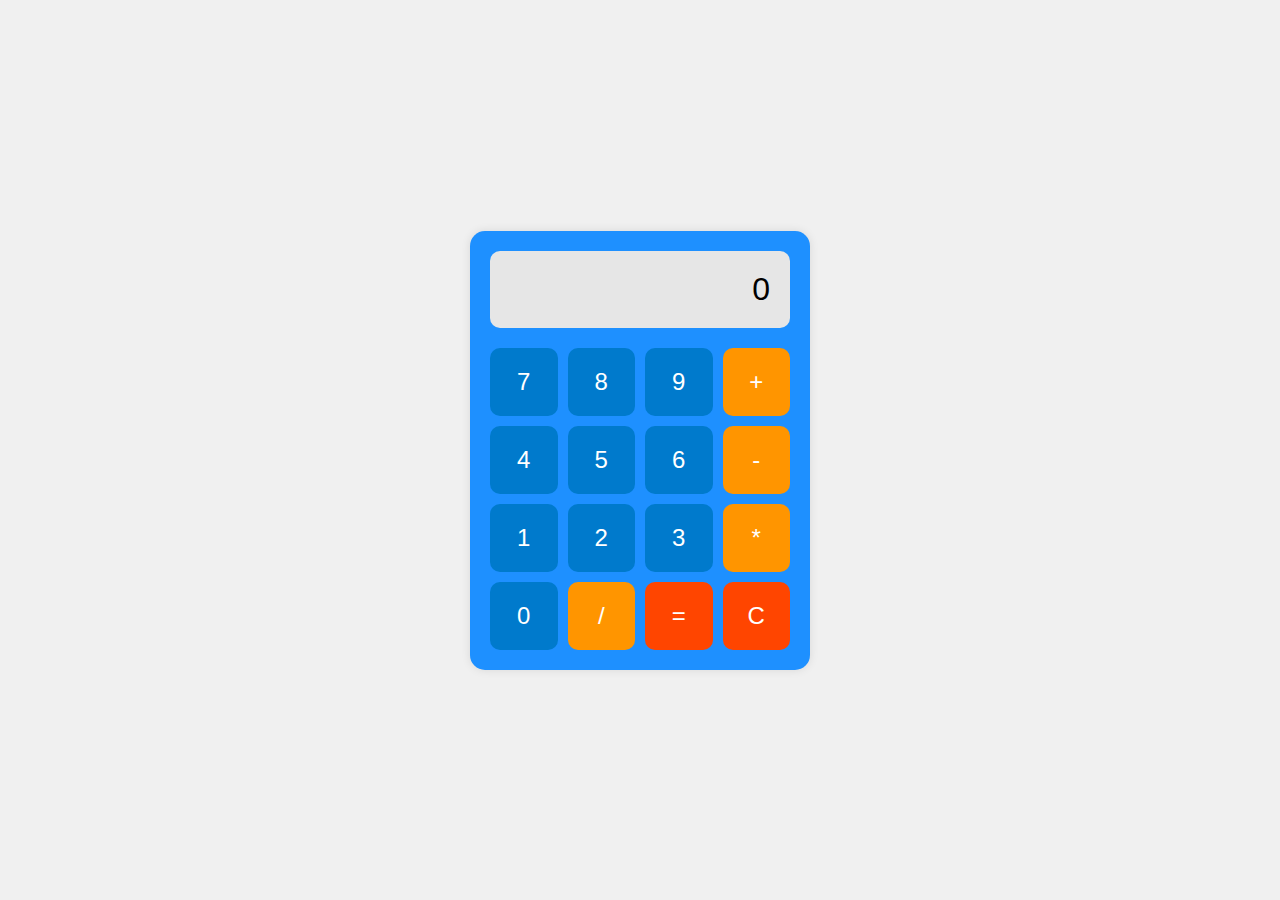
<file: Calculater/index.html>
<!DOCTYPE html>
<html lang="en">
<head>
    <meta charset="UTF-8">
    <meta name="viewport" content="width=device-width, initial-scale=1.0">
    <title>Basic Calculator</title>
    <link rel="stylesheet" href="style.css">
</head>
<body>
    <div class="calculator">
        <div class="display" id="display">0</div>
        <div class="buttons">
            <button class="btn" data-value="7">7</button>
            <button class="btn" data-value="8">8</button>
            <button class="btn" data-value="9">9</button>
            <button class="btn operator" data-value="+">+</button>
            <button class="btn" data-value="4">4</button>
            <button class="btn" data-value="5">5</button>
            <button class="btn" data-value="6">6</button>
            <button class="btn operator" data-value="-">-</button>
            <button class="btn" data-value="1">1</button>
            <button class="btn" data-value="2">2</button>
            <button class="btn" data-value="3">3</button>
            <button class="btn operator" data-value="*">*</button>
            <button class="btn" data-value="0">0</button>
            <button class="btn operator" data-value="/">/</button>
            <button class="btn" id="equals" data-value="=">=</button>
            <button class="btn" id="clear" data-value="C">C</button>
        </div>
    </div>
    <script src="script.js"></script>
</body>
</html>
</file>
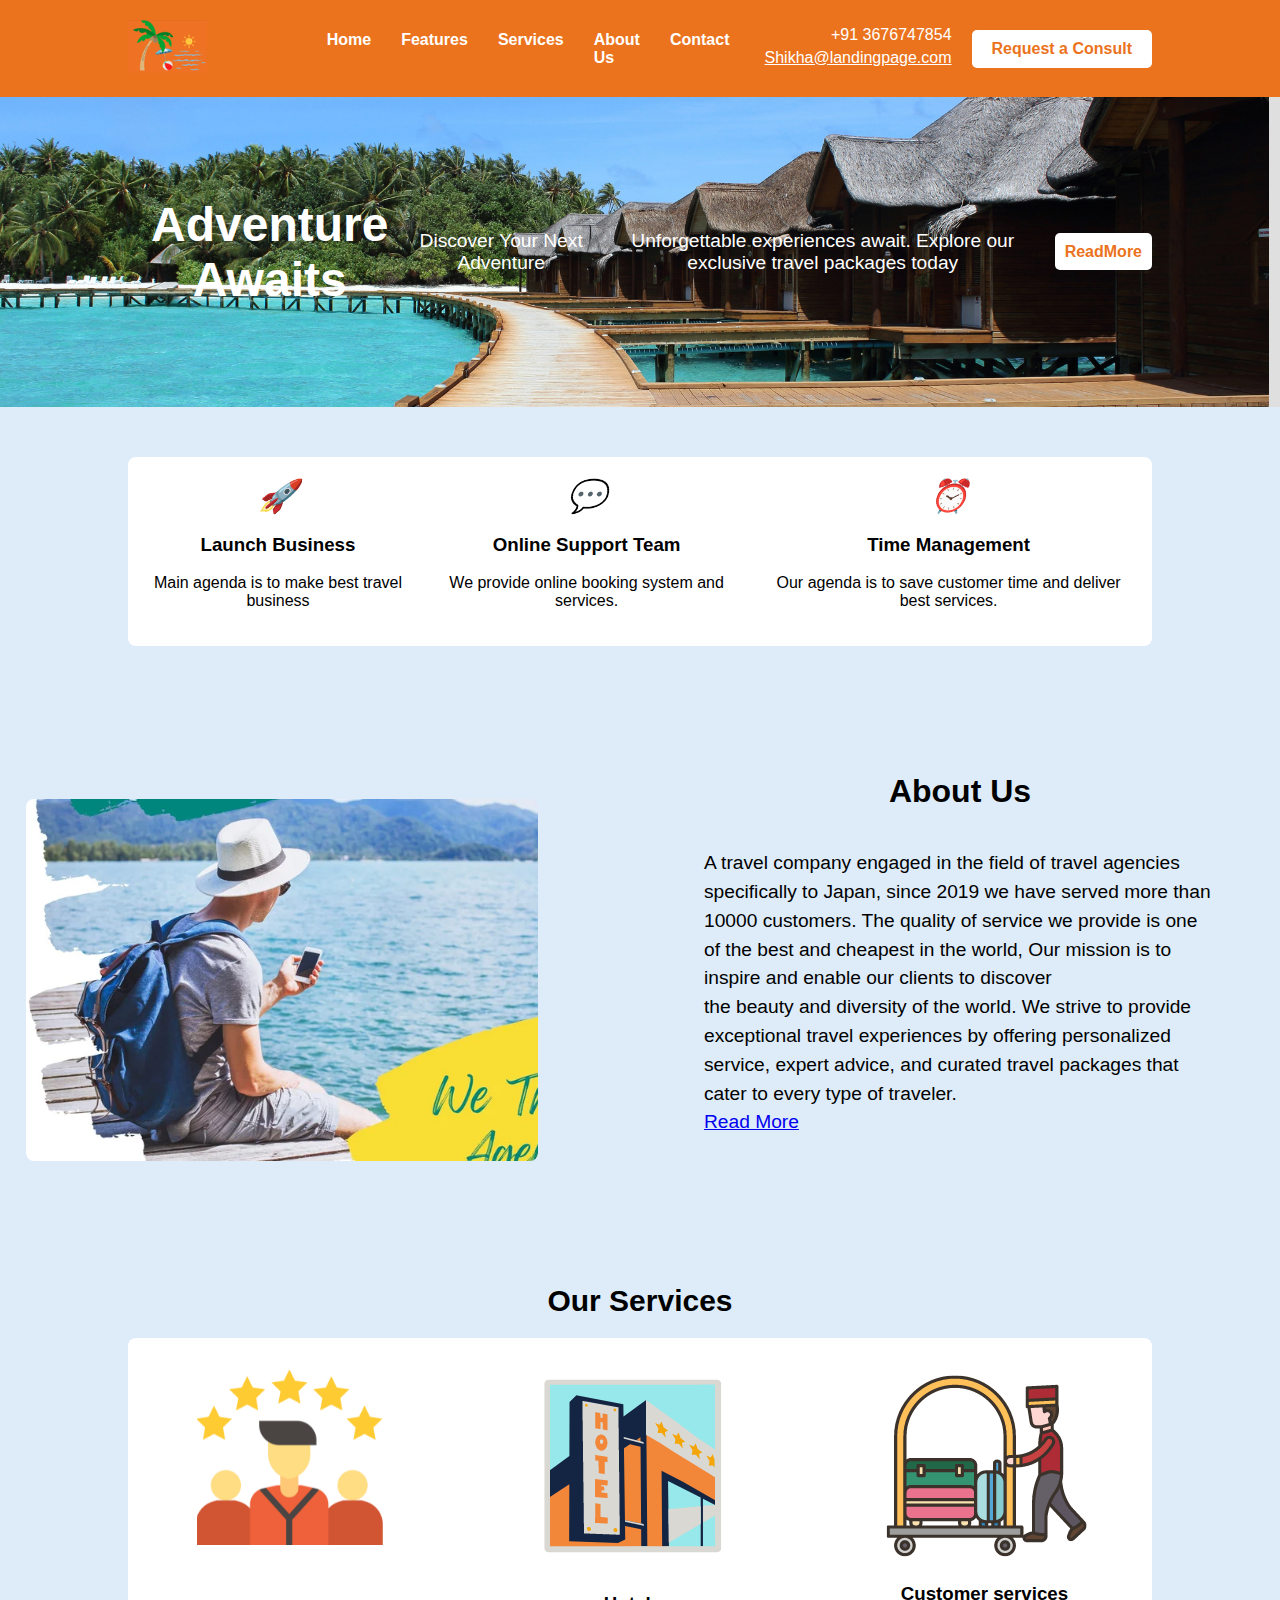
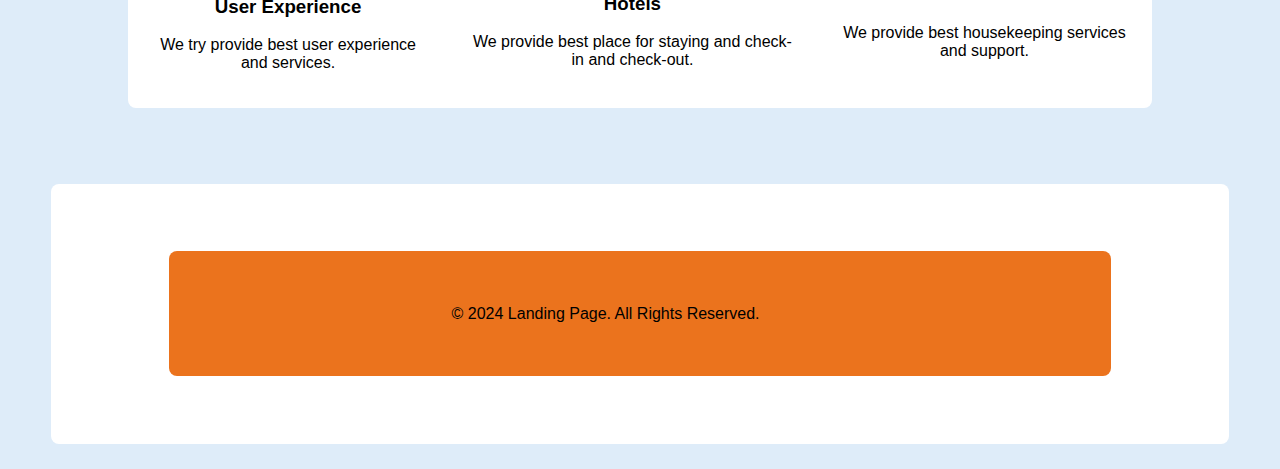
<file: Landing_Page/index.html>
<!DOCTYPE html>
<html lang="en">
<head>
    <meta charset="UTF-8">
    <meta name="viewport" content="width=device-width, initial-scale=1.0">
    <title>Landing Page</title>
    <link rel="stylesheet" href="style.css">
    <script>// script.js
        document.querySelectorAll('.nav-links a').forEach(anchor => {
            anchor.addEventListener('click', function(e) {
                e.preventDefault();
                const targetId = this.getAttribute('href').substring(1);
                const targetElement = document.getElementById(targetId);
                const headerOffset = document.querySelector('.header').offsetHeight;
                const elementPosition = targetElement.getBoundingClientRect().top + window.pageYOffset;
                const offsetPosition = elementPosition - headerOffset;

                window.scrollTo({
                    top: offsetPosition,
                    behavior: 'smooth'
                });
            });})
        </script>
</head>
<body>
    <header style="background-color: rgb(235, 115, 29);">
        <div class="container">
            <div class="logo"><img src="Images/home.png" alt="logo"></div>
            <nav>
                <ul>
                    <li><a href="index.html">Home</a></li>
                    <li><a href="#features">Features</a></li>
                    <li><a href="#service">Services</a></li>
                    <li><a href="#about">About Us</a></li>
                    <li><a href="#contact">Contact</a></li>
                </ul>
            </nav>
            <div class="contact-info">
                <span>+91 3676747854</span>
                <a href="mailto:demo@landingpage.com">Shikha@landingpage.com</a>
            </div>
            <a class="cta-button" href="#">Request a Consult</a>
        </div>
    </header>
    <section id="hero">
        <div class="container">
            <h1>Adventure Awaits</h1>
            <p>Discover Your Next Adventure</p>
            <p>Unforgettable experiences await. Explore our exclusive travel packages today</p>
            <div class="cta-buttons">
                <a href="#">ReadMore</a>
            </div>
        </div>
    </section>
    <section id="features">
        <div class="container">
            <div class="feature">
                <table style="background-color:#fff; width:100%; padding: 0%;">
                    <td>
                        <i class="icon">🚀</i>
                        <h3>Launch Business</h3>
                        <p>Main agenda is to make best travel business</p>
                    </td>
                    <td>
                        <i class="icon">💬</i>
                        <h3>Online Support Team</h3>
                        <p>We provide online booking system and services.</p>
                    </td>
                    <td>
                        <i class="icon">⏰</i>
                        <h3>Time Management</h3>
                        <p>Our agenda is to save customer time and deliver best services.</p>
                    </td>
                </table>
            </div>
        </div>
    </section>
    <section id="about" style="float:left; background-image: url(Images/about.png); width: 40%; margin: 8% 2%; border-radius: 8px;">
        <div class="container">
            <h2></h2>
            <br><br><br><br><br><br><br><br><br><br><br><br>
        </div>
    </section>
    <section id="about" style="float: right; width: 50%;">
        <div class="container">
            <h2>About Us</h2>
            <p>A travel company engaged in the field of travel agencies specifically to Japan, since 2019 we have served more than 10000 customers. The quality of service we provide is one of the best and cheapest in the world, Our mission is to inspire and enable our clients to discover <br>the beauty and diversity of the world. We strive to provide exceptional travel experiences by offering personalized service, expert advice, and curated travel packages that cater to every type of traveler.
            <br><a href="#">Read More</a>
        </div>
    </section>
    <section id="services">
        <div class="container">
            
            <div class="service" id="service">
                <h1 style="font-size: 30px;">Our Services</h1>
                <table style="background-color:#fff; width:100%;">
                    <td>
                        <img src="Images/UX.png" alt="Service 1">
                        <h3>User Experience</h3>
                        <p>We try provide best user experience and services.</p>
                    </td>
                    <td>
                        <img src="Images/Building.png" alt="Service 2">
                        <h3>Hotels</h3>
                        <p>We provide best place for staying and check-in and check-out.</p>
                    </td>
                    <td>
                        <img src="Images/Hotel.png "alt="Service 3">
                        <h3>Customer services</h3>
                        <p>We provide best housekeeping services and support.</p>
                    </td>
                </table>
            </div>
        </div>
    </section>
    <footer style="background-color: #fff;" id="contact">
        <div class="container" style="background-color: rgb(235, 115, 29);margin:4% 10%; border-radius: 8px;">
            <p style="padding:4% 30%;text-align:center;">&copy; 2024 Landing Page. All Rights Reserved.</p>
        </div>
    </footer>
</body>
</html>
</file>
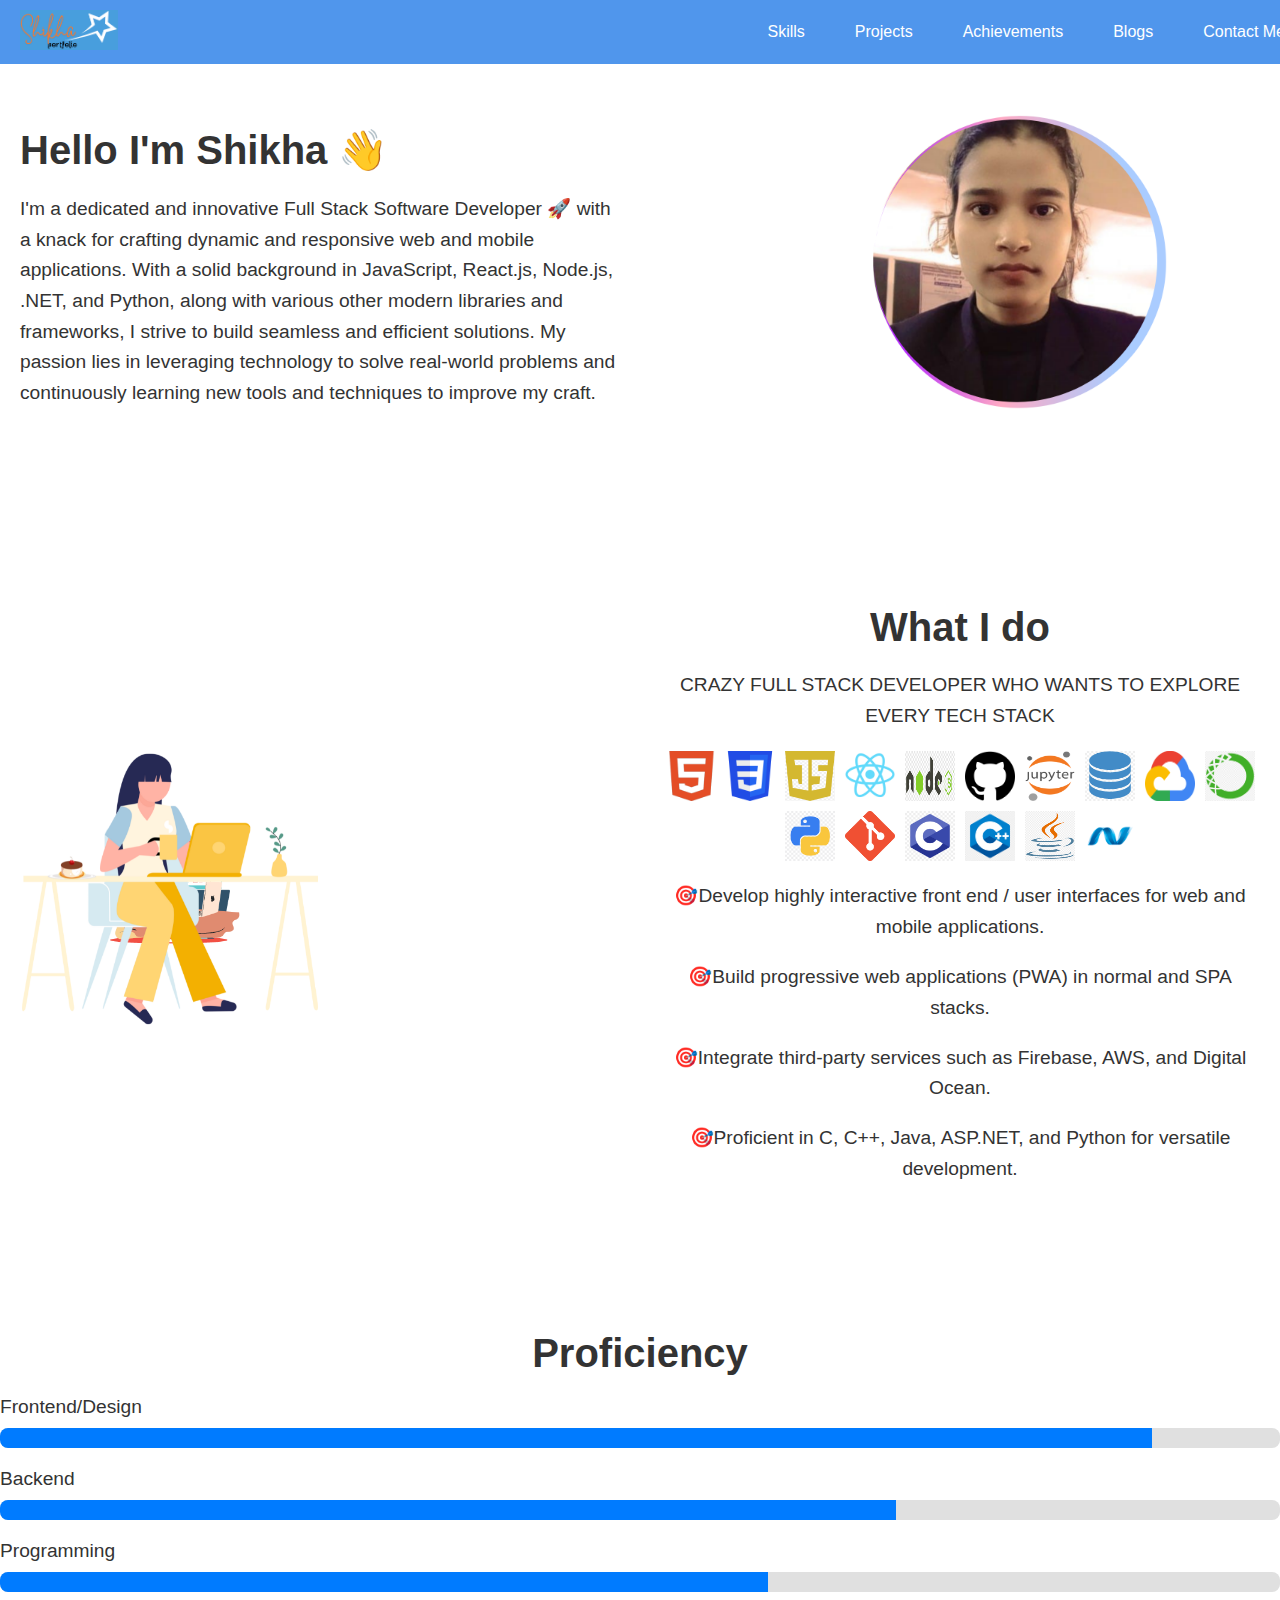
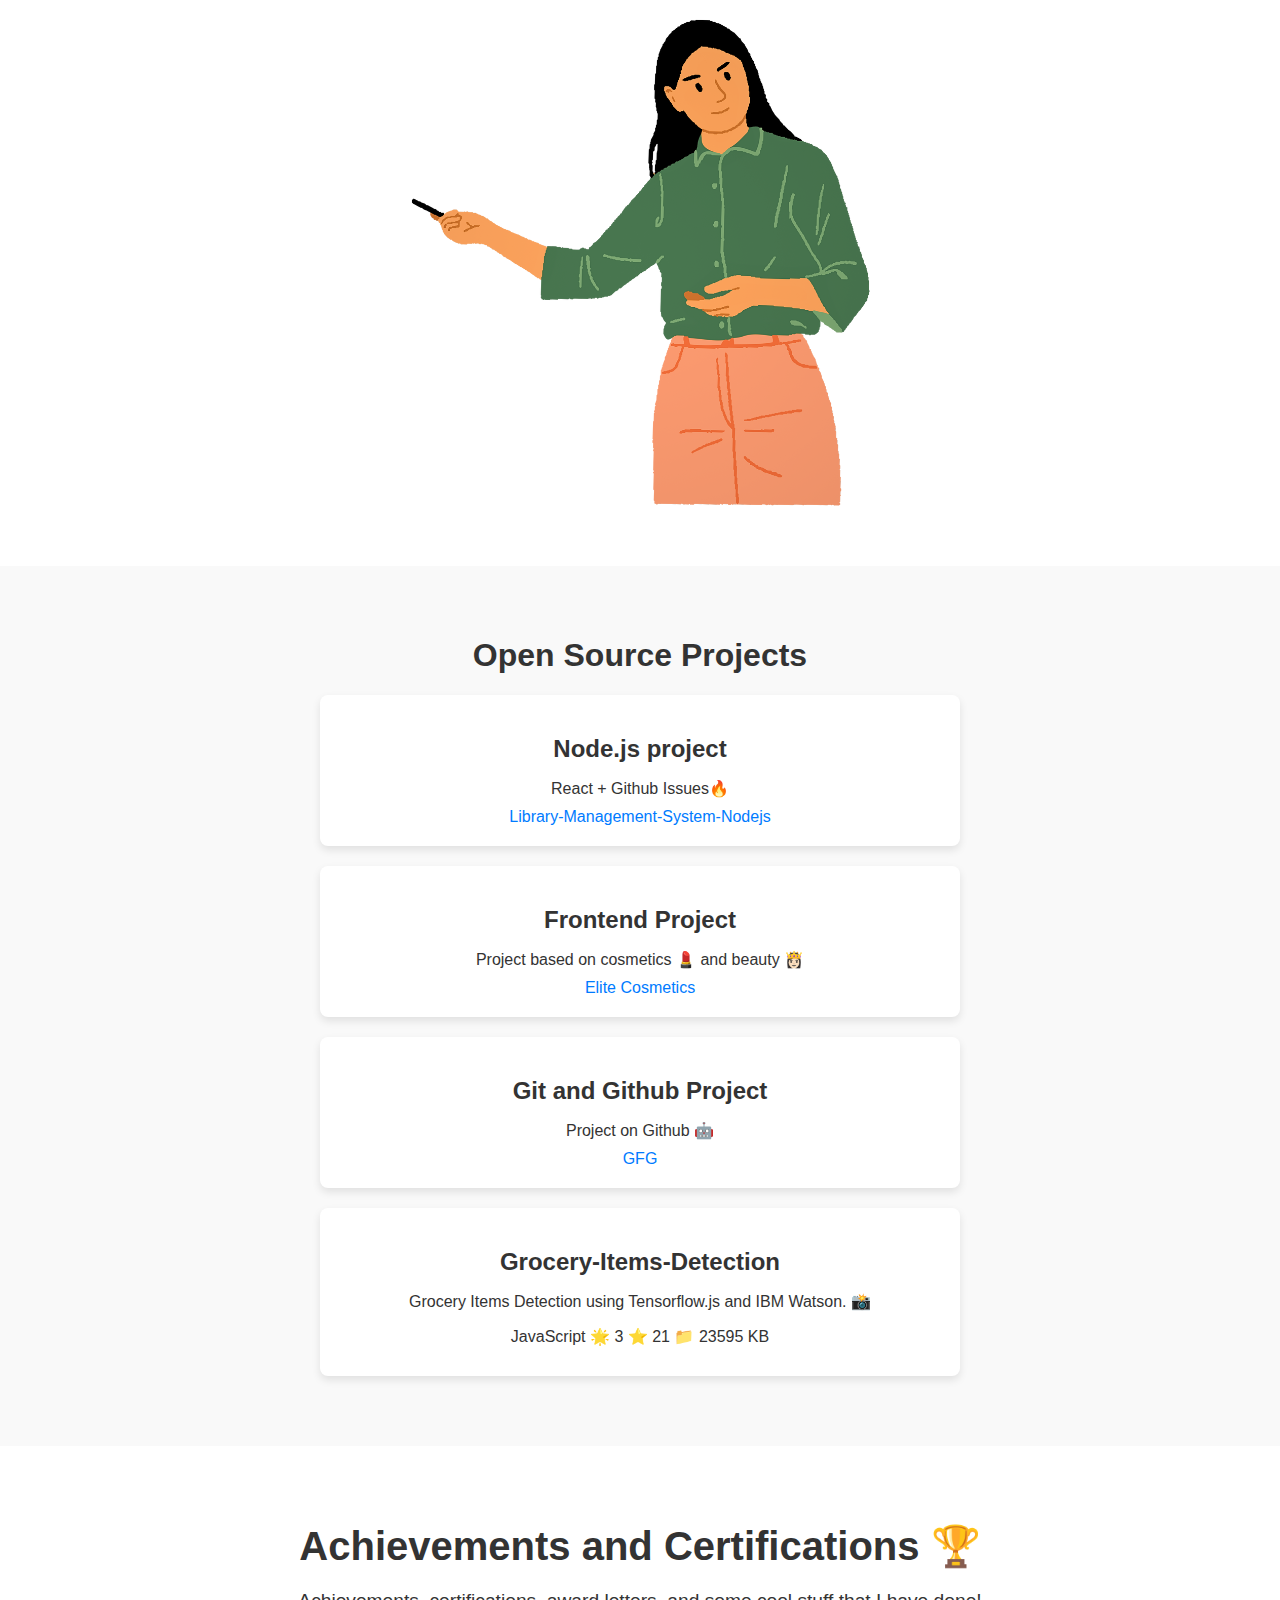
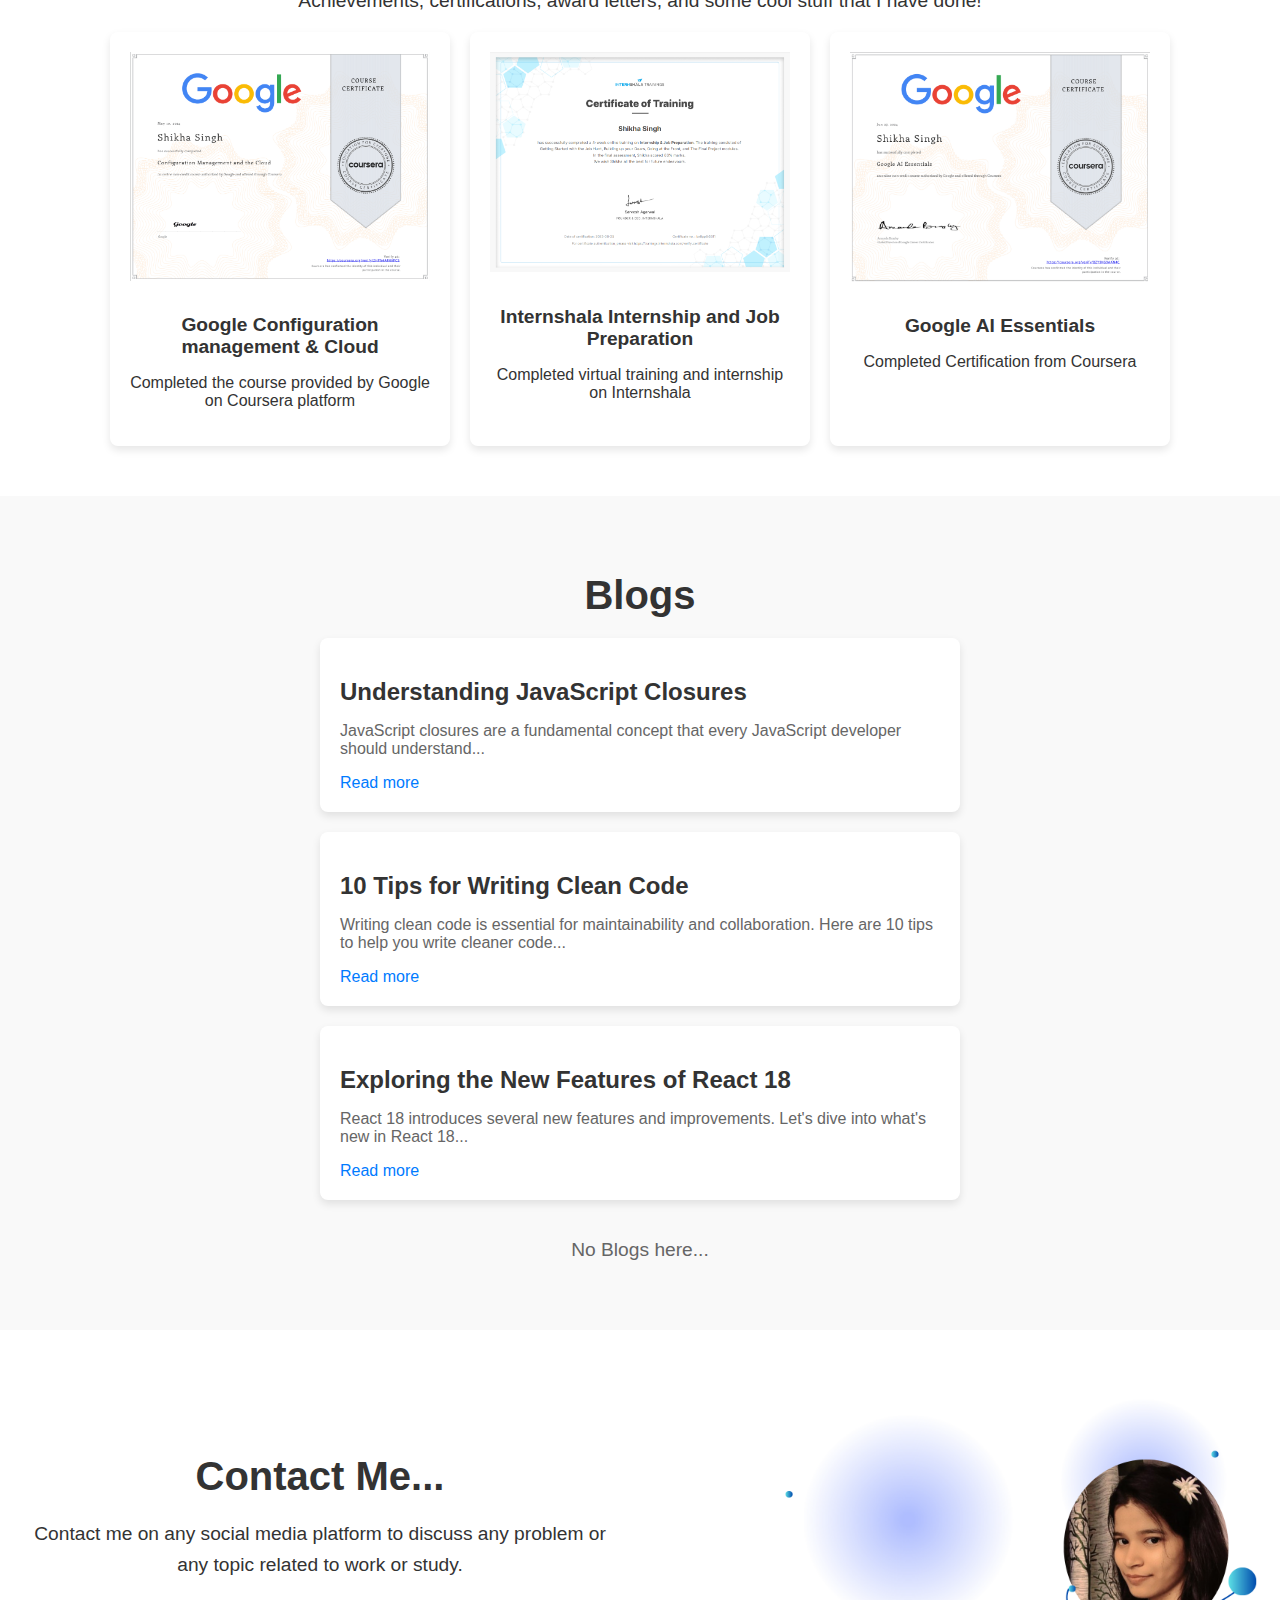
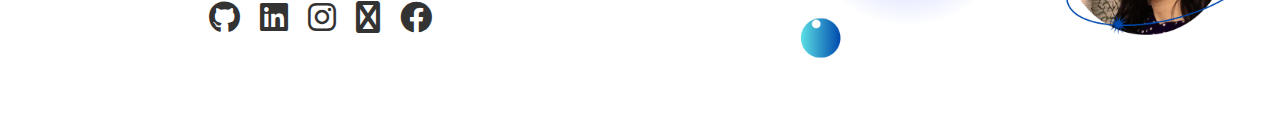
<file: PortFolio/index.html>
<!DOCTYPE html>
<html lang="en">
<head>
    <meta charset="UTF-8">
    <meta name="viewport" content="width=device-width, initial-scale=1.0">
    <title>Shikha's Portfolio</title>
    <link rel="stylesheet" href="styles.css">
    <link rel="stylesheet" href="https://cdnjs.cloudflare.com/ajax/libs/font-awesome/6.0.0-beta3/css/all.min.css">
</head>

<body>
    
    <header class="header">
        <div class="logo">
            <img src="Images/logo2.png" alt="Logo">
        </div>
        <nav class="nav-links">
            <a href="#whatido">Skills</a>
            <a href="#projects">Projects</a>
            <a href="#achievements">Achievements</a>
            <a href="#blogs">Blogs</a>
            <a href="#contact">Contact Me</a>
        </nav>
    </header>
    
    <div class="container">
        <div class="content">
            <h1>Hello I'm Shikha <span>👋</span></h1>
            <p>
                I'm a dedicated and innovative Full Stack Software Developer 🚀 with a knack for crafting dynamic and responsive web and mobile applications. With a solid background in JavaScript, React.js, Node.js, .NET, and Python, along with various other modern libraries and frameworks, I strive to build seamless and efficient solutions. My passion lies in leveraging technology to solve real-world problems and continuously learning new tools and techniques to improve my craft.
            </p>
        </div>
        <div class="image">
            <img src="Images/profile1.png" alt="Placeholder Image">
        </div>
    </div>
    
    <div class="container section" id="whatido">
        <div class="image">
            <img src="Images/What_i_do.png" alt="Placeholder Image">
        </div>
        <div class="content">
            <h1>What I do</h1>
            <p>CRAZY FULL STACK DEVELOPER WHO WANTS TO EXPLORE EVERY TECH STACK</p>
            <div class="tech-icons">
                <img src="Images/html5.png" alt="HTML5">
                <img src="Images/CSS3.png" alt="CSS3">
                <img src="Images/js.png" alt="JavaScript">
                <img src="Images/react.png" alt="React">
                <img src="Images/nodejs.png" alt="Node.js">
                <img src="Images/github.png" alt="Swift">
                <img src="Images/jupyter.png" alt="npm">
                <img src="Images/database.png" alt="Database">
                <img src="Images/GCP.png" alt="GCP">
                <img src="Images/Anaconda.png" alt="Firebase">
                <img src="Images/python.png" alt="Python">
                <img src="Images/git.png" alt="Docker">
                <img src="Images/C.png" alt="C">
                <img src="Images/C++.png" alt="C++">
                <img src="Images/Java.png" alt="Java">
                <img src="Images/aspnet.png" alt="ASP.NET">
            </div>
            <div class="skills">
                <p>🎯Develop highly interactive front end / user interfaces for web and mobile applications.</p>
                <p>🎯Build progressive web applications (PWA) in normal and SPA stacks.</p>
                <p>🎯Integrate third-party services such as Firebase, AWS, and Digital Ocean.</p>
                <p>🎯Proficient in C, C++, Java, ASP.NET, and Python for versatile development.</p>
            </div>
        </div>
    </div>
    
    <div class="skillcontainer section" id="skills">
        <div class="skillcontent">
            <h1>Proficiency</h1>
            <div class="skill">
                <p>Frontend/Design</p>
                <div class="progress">
                    <div class="progress-bar" style="width: 90%;"></div>
                </div>
            </div>
            <div class="skill">
                <p>Backend</p>
                <div class="progress">
                    <div class="progress-bar" style="width: 70%;"></div>
                </div>
            </div>
            <div class="skill">
                <p>Programming</p>
                <div class="progress">
                    <div class="progress-bar" style="width: 60%;"></div>
                </div>
            </div>
        </div>
        <div class="skillimage">
            <img src="Images/skills.png" alt="Illustration">
        </div>
    </div>
    
    <div class="ProjectContainer section" id="projects">
        <h1>Open Source Projects</h1>
        <div class="projects">
            <div class="project-card">
                <h2>Node.js project</h2>
                <p>React + Github Issues🔥</p>
                <a href="https://github.com/Shikha4554/Library-Management-System-Nodejs">Library-Management-System-Nodejs</a>
            </div>
            <div class="project-card">
                <h2>Frontend Project</h2>
                <p>Project based on cosmetics 💄 and beauty 👸🏻</p>
                <a href="https://github.com/Shikha4554/Cosmetic">Elite Cosmetics</a>
            </div>
            <div class="project-card">
                <h2>Git and Github Project</h2>
                <p>Project on Github 🤖 </p>
                <a href="https://github.com/Shikha4554/GfG">GFG</a>
            </div>
            <div class="project-card">
                <h2>Grocery-Items-Detection</h2>
                <p>Grocery Items Detection using Tensorflow.js and IBM Watson. 📸</p>
                <p>JavaScript 🌟 3 ⭐ 21 📁 23595 KB</p>
            </div>
        </div>
    </div>
    
    <div class="certicontainer section" id="achievements">
        <div class="certiheader">
            <h1>Achievements and Certifications <span>🏆</span></h1>
            <p>Achievements, certifications, award letters, and some cool stuff that I have done!</p>
        </div>
        <div class="achievements">
            <div class="achievement">
                <img src="Images/certi1.png" alt="Google Code-In">
                <h3>Google Configuration management & Cloud</h3>
                <p>Completed the course provided by Google on Coursera platform</p>
            </div>
            <div class="achievement">
                <img src="Images/certi2.png" alt="Google Assistant Action">
                <h3>Internshala Internship and Job Preparation</h3>
                <p>Completed virtual training and internship on Internshala</p>
            </div>
            <div class="achievement">
                <img src="Images/certi3.png" alt="PWA Web App Developer">
                <h3>Google AI Essentials</h3>
                <p>Completed Certification from Coursera</p>
            </div>
        </div>
    </div>

    <div class="blogcontainer section" id="blogs">
        <div class="blogheader">
            <h1>Blogs</h1>
        </div>
        <div class="blogs">
            <!-- Example Blog Post 1 -->
            <div class="blog-card">
                <h2>Understanding JavaScript Closures</h2>
                <p>JavaScript closures are a fundamental concept that every JavaScript developer should understand...</p>
                <a href="https://example.com/blog1" target="_blank">Read more</a>
            </div>
            <!-- Example Blog Post 2 -->
            <div class="blog-card">
                <h2>10 Tips for Writing Clean Code</h2>
                <p>Writing clean code is essential for maintainability and collaboration. Here are 10 tips to help you write cleaner code...</p>
                <a href="https://example.com/blog2" target="_blank">Read more</a>
            </div>
            <!-- Example Blog Post 3 -->
            <div class="blog-card">
                <h2>Exploring the New Features of React 18</h2>
                <p>React 18 introduces several new features and improvements. Let's dive into what's new in React 18...</p>
                <a href="https://example.com/blog3" target="_blank">Read more</a>
            </div>
            <!-- No Blogs Message -->
            <p class="no-blogs">No Blogs here...</p>
        </div>
    </div>

    <div class="container section" id="contact">
        <div class="content">
            <h1>Contact Me...</h1>
            <p>
            Contact me on any social media platform to discuss any problem or any topic related to work or study.
            </p>
            <div class="social-icons">
                <a href="https://github.com/Shikha4554" target="_blank"><i class="fab fa-github"></i></a>
                <a href="https://www.linkedin.com/in/shikha-singh-b9a43024b" target="_blank"><i class="fab fa-linkedin"></i></a>
                <a href="https://www.instagram.com/shikha8675singh/" target="_blank"><i class="fab fa-instagram"></i></a>
                <a href="https://x.com/shikha751" target="_blank"><i class="fas fa-twitter"></i></a>
                <a href="https://www.facebook.com/profile.php?id=61551334833633" target="_blank"><i class="fab fa-facebook"></i></a>
            </div>
        </div>
        <div class="images">
            <img src="Images/Olivia Wilson.png" alt="Placeholder Image">
        </div>
    </div>
    
    <script>
        document.querySelectorAll('.nav-links a').forEach(anchor => {
            anchor.addEventListener('click', function(e) {
                e.preventDefault();
                const targetId = this.getAttribute('href').substring(1);
                const targetElement = document.getElementById(targetId);
                const headerOffset = document.querySelector('.header').offsetHeight;
                const elementPosition = targetElement.getBoundingClientRect().top + window.pageYOffset;
                const offsetPosition = elementPosition - headerOffset;

                window.scrollTo({
                    top: offsetPosition,
                    behavior: 'smooth'
                });
            });
        });
    </script>
    
</body>
</html>
</file>
<file: Calculater/style.css>
body {
    display: flex;
    justify-content: center;
    align-items: center;
    height: 100vh;
    background-color: #f0f0f0;
    font-family: Arial, sans-serif;
    margin: 0;
}

.calculator {
    background-color: #1e90ff;
    border-radius: 15px;
    box-shadow: 0 0 10px rgba(0, 0, 0, 0.1);
    width: 300px;
    padding: 20px;
}

.display {
    background-color: #e6e6e6;
    border-radius: 10px;
    color: #000;
    padding: 20px;
    font-size: 2em;
    text-align: right;
    margin-bottom: 20px;
}

.buttons {
    display: grid;
    grid-template-columns: repeat(4, 1fr);
    grid-gap: 10px;
}

.btn {
    background-color: #007acc;
    border: none;
    border-radius: 10px;
    color: white;
    font-size: 1.5em;
    padding: 20px;
    cursor: pointer;
}

.btn:active {
    background-color: #005b99;
}

.operator {
    background-color: #ff9500;
}

.operator:active {
    background-color: #e07b00;
}

#equals {
    background-color: #ff4500;
}

#equals:active {
    background-color: #e03d00;
}

#clear {
    background-color: #ff4500;
}

#clear:active {
    background-color: #e03d00;
}
.container {
            display: flex;
            align-items: center;
            padding: 20px;
        }
        .content {
            margin-right: 20px;
        }
        .content h1 {
            margin-top: 0;
        }
        .skill {
            margin: 10px 0;
        }
        .progress {
            width: 100%;
            background-color: #e0e0e0;
            border-radius: 10px;
            overflow: hidden;
        }
        .progress-bar {
            height: 10px;
            background-color: #a992fa;
            border-radius: 10px;
        }
        .image img {
            max-width: 300px;
            height: auto;
            border-radius: 8px;
        }
</file>
<file: Landing_Page/style.css>
body {
    font-family: Arial, sans-serif;
    margin: 0;
    padding: 0;
    box-sizing: border-box;
    background-color: rgb(222, 236, 249);
}

.container {
    width: 80%;
    margin: 0 auto;
    display: flex;
    justify-content: space-between;
    align-items: center;
}

header {
    display: flex;
    justify-content: space-between;
    align-items: center;
    padding: 20px 0;
}

.logo {
    flex: 1;
}

.logo img {
    max-width: 100px;
}

nav {
    flex: 2;
}

nav ul {
    list-style: none;
    display: flex;
    justify-content: flex-end;
    margin: 0;
    padding: 0;
}

nav ul li {
    margin: 0 15px;
}

nav ul li a {
    text-decoration: none;
    color: #fff;
    font-weight: bold;
}

.contact-info {
    display: flex;
    flex-direction: column;
    align-items: flex-end;
    margin-left: 20px;
}

.contact-info span,
.contact-info a {
    color: #fff;
    margin-bottom: 5px;
}

.cta-button {
    background-color: #fff;
    color: rgb(235, 115, 29);
    padding: 10px 20px;
    text-decoration: none;
    border-radius: 5px;
    font-weight: bold;
    margin-left: 20px; /* Added margin to separate the button from contact info */
}

#hero {
    background: url('Images/logo.png') no-repeat center center/cover;
    color: #fff;
    text-align: center;
    padding: 100px 0;
}

#hero h1 {
    font-size: 3em;
    margin: 0;
}

#hero p {
    font-size: 1.2em;
    margin: 20px 0;
}

.cta-buttons a {
    background-color: #fff;
    color: rgb(235, 115, 29);
    padding: 10px;
    text-decoration: none;
    border-radius: 5px;
    font-weight: bold;
}

#features {
    padding: 50px 0;
    text-align: center;
}

.feature table {
    width: 100%;
    border-collapse: collapse;
    border-radius: 8px;
}

.feature td {
    padding: 20px;
}

.icon {
    font-size: 2em;
    margin-bottom: 10px;
}

#about {
    display: flex;
    padding: 50px 0;
}

#about .container {
    display: flex;
    flex-direction: column;
    justify-content: center;
}

#about h2 {
    font-size: 2em;
    margin-bottom: 20px;
}

#about p {
    font-size: 1.2em;
    line-height: 1.5;
}

#services {
    padding: 50px 0;
    text-align: center;
}

.service table {
    width: 100%;
    border-collapse: collapse;
    border-radius: 8px;
}

.service td {
    padding: 20px;
}

.service img {
    max-width: 100%;
    height: auto;
    border-radius: 5px;
}

footer {
    text-align: center;
    padding: 20px 0;
    margin:2% 4%;
    border-radius: 8px;
}
</file>
<file: PortFolio/styles.css>
/* General Styles */
body {
    font-family: 'Arial', sans-serif;
    margin: 0;
    padding: 0;
    box-sizing: border-box;
    background-color:#fff;
    color: #333;
}

header {
    background-color: #5096ec;
    color: white;
    display: flex;
    justify-content: space-between;
    align-items: center;
    padding: 10px 20px;
    position: fixed;
    width: 100%;
    z-index: 1000;
}

.logo img {
    height: 40px;
}

.nav-links {
    display: flex;
    gap: 20px;
}

.nav-links a {
    color: white;
    text-decoration: none;
    padding: 10px 15px;
    border-radius: 5px;
    transition: background-color 0.3s ease;
}

.nav-links a:hover {
    color: #e28cef;
    background-color: #fff;
    
}

.container {
    display: flex;
    align-items: center;
    justify-content: space-between;
    padding: 100px 20px;
}

.content {
    max-width: 600px;
}

.content h1 {
    font-size: 2.5em;
    margin-bottom: 20px;
}

.content p {
    font-size: 1.2em;
    line-height: 1.6;
}

.image img {
    max-width: 100%;
    height: auto;
    border-radius: 8px;
    max-height: 300px; /* Limit image height */
}

/* Section Styles */
.section {
    padding: 50px 20px;
    text-align: center;
}

/* What I do Section */
.tech-icons {
    display: flex;
    flex-wrap: wrap;
    gap: 10px;
    justify-content: center;
    margin: 20px 0;
}

.tech-icons img {
    width: 50px;
    height: 50px;
}

/* Skills Section */
.skillcontainer {
    background-color: #fff;
    padding: 50px 0;
}

.skillcontent h1 {
    font-size: 2.5em;
    margin-bottom: 20px;
}

.skill {
    margin-bottom: 20px;
    text-align: left;
}

.skill p {
    font-size: 1.2em;
    margin-bottom: 10px;
}

.progress {
    background-color: #e0e0e0;
    border-radius: 8px;
    overflow: hidden;
}

.progress-bar {
    height: 20px;
    background-color: #007bff;
}

/* Projects Section */
.ProjectContainer {
    background-color: #f9f9f9;
    padding: 50px 20px;
}

.project-card {
    background: white;
    box-shadow: 0 4px 8px rgba(0, 0, 0, 0.1);
    padding: 20px;
    border-radius: 8px;
    max-width: 600px;
    margin: 20px auto;
}

.project-card h2 {
    font-size: 1.5em;
    margin-bottom: 10px;
}

.project-card p {
    font-size: 1em;
    margin-bottom: 10px;
}

.project-card a {
    color: #007bff;
    text-decoration: none;
    transition: color 0.3s;
}

.project-card a:hover {
    color: #0056b3;
}

/* Achievements Section */
.certicontainer {
    padding: 50px 20px;
}

.certiheader h1 {
    font-size: 2.5em;
    margin-bottom: 20px;
}

.certiheader p {
    font-size: 1.2em;
    margin-bottom: 20px;
}

.achievements {
    display: flex;
    flex-wrap: wrap;
    gap: 20px;
    justify-content: center;
}

.achievement {
    background: white;
    box-shadow: 0 4px 8px rgba(0, 0, 0, 0.1);
    padding: 20px;
    border-radius: 8px;
    max-width: 300px;
    width: 100%;
}

.achievement img {
    max-width: 100%;
    height: auto;
    margin-bottom: 10px;
}

.achievement h3 {
    font-size: 1.2em;
    margin-bottom: 10px;
}

/* Blog Section */
.blogcontainer {
    background-color: #f9f9f9;
    padding: 50px 0;
}

.blogheader h1 {
    font-size: 2.5em;
    margin-bottom: 20px;
    color: #333;
}

.blogs {
    display: flex;
    flex-direction: column;
    align-items: center;
    gap: 20px;
}

.blog-card {
    background: white;
    box-shadow: 0 4px 8px rgba(0, 0, 0, 0.1);
    padding: 20px;
    border-radius: 8px;
    max-width: 600px;
    width: 100%;
    text-align: left;
}

.blog-card h2 {
    font-size: 1.5em;
    margin-bottom: 10px;
    color: #333;
}

.blog-card p {
    font-size: 1em;
    color: #666;
}

.blog-card a {
    color: #007bff;
    text-decoration: none;
    transition: color 0.3s;
}

.blog-card a:hover {
    color: #0056b3;
}

.no-blogs {
    font-size: 1.2em;
    color: #666;
}

/* Contact Section */
.contact-container {
    padding: 50px 20px;
    text-align: center;
}

.contact-container h1 {
    font-size: 2.5em;
    margin-bottom: 20px;
}

.contact-container p {
    font-size: 1.2em;
    margin-bottom: 20px;
}

.social-icons {
    display: flex;
    justify-content: center;
    gap: 20px;
    margin-top: 20px;
}

.social-icons a {
    font-size: 2em;
    color: #333;
    transition: color 0.3s;
}

.social-icons a:hover {
    color: #5096ec;
}

.images img {
    max-width: 100%;
    height: auto;
    border-radius: 8px;
    max-height: 300px; /* Limit image height for the contact container */
}

/* Specific Customization */
.container .image img,
.section .image img {
    max-width: 100%;
    height: auto;
    max-height: 300px; /* Custom height limit for images */
    border-radius: 8px;
}
</file>
